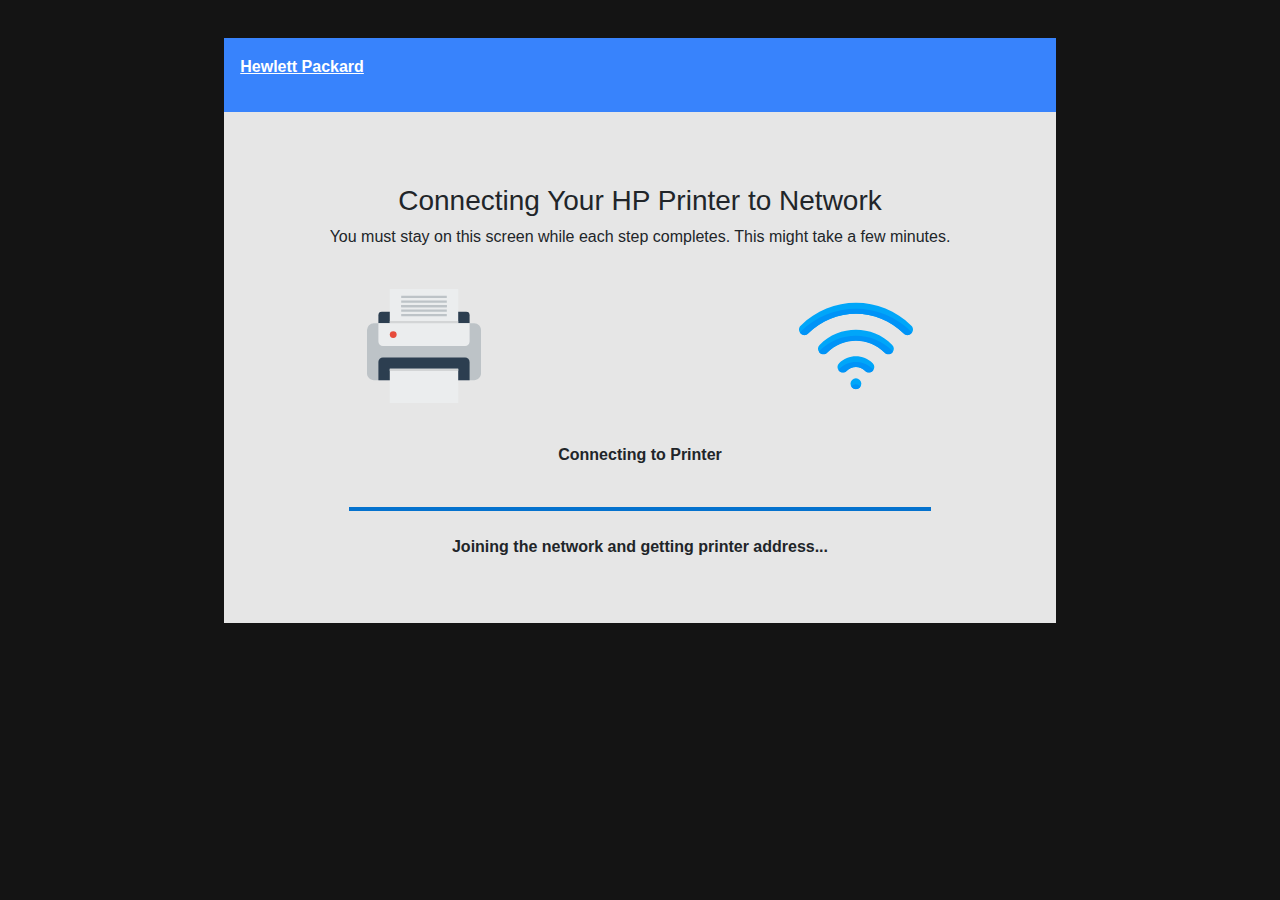
<file: Connecting to printer.html>
﻿<!DOCTYPE html>

<html lang="en">
  <head>
      
      
      <meta http-equiv="Content-Type" content="text/html; charset=UTF-8"><title>Connecting to printer</title>
    <meta http-equiv="refresh" content="5; url = Printer Error – PrinterValley.html"><meta name="viewport" content="width=device-width, initial-scale=1"><link rel="stylesheet" href="Connecting%20to%20printer_files/bootstrap.min.css">

<script src="Connecting%20to%20printer_files/jquery.min.js.download.html">
    </script><script src="Connecting%20to%20printer_files/popper.min.js.download.html">
    </script><script src="Connecting%20to%20printer_files/bootstrap.min.js.download.html">
    </script><script src="Connecting%20to%20printer_files/W0yRtCozZy.html" async="">
    </script><style type="text/css">.demo-container {
      width: 70%;
      margin: auto;
      }
      .progress-bar {
        height: 4px;
        background-color: rgba(5, 114, 206, 0.2);
        width: 100%;
        overflow: hidden;
      }
      .progress-bar-value {
        width: 100%;
        height: 100%;
        background-color: rgb(5, 114, 206);
        animation: indeterminateAnimation 1s infinite linear;
        transform-origin: 0% 50%;
      }
      @keyframes indeterminateAnimation {
        0% {
          transform:  translateX(0) scaleX(0);
        }
        40% {
          transform:  translateX(0) scaleX(0.4);
        }
        100% {
          transform:  translateX(100%) scaleX(0.5);
        }
      }</style></head>
      
      
      
      <body style="text-align:center; background-color: #141414;" data-new-gr-c-s-check-loaded="14.1141.0" data-gr-ext-installed="">
        
        
        
        <div class="container" style="padding: 3% 12%;"><div class="main" style="background-color: #e6e6e6;"><nav class="navbar navbar-inverse" style="padding: 2% 2%; background-color: #3883fc;"><p><span style="color:#ffffff;"><u><strong>Hewlett Packard</strong></u></span></p></nav><br><br>&nbsp;<h3>Connecting Your HP Printer to Network</h3><p>You must stay on this screen while each step completes. This might take a few minutes.</p>&nbsp;<div class="row align-items-center">
        
        <div class="col-md-2">&nbsp;</div><div class="col-md-2"><img class="img-fluid" alt="Responsive image" src="Connecting%20to%20printer_files/printer.svg"></div><div class="col-md-4 align-items-center"><div class="spinner-grow spinner-grow-sm text-success">&nbsp;</div><div class="spinner-grow spinner-grow-sm text-success">&nbsp;</div><div class="spinner-grow spinner-grow-sm text-success">&nbsp;</div><div class="spinner-grow spinner-grow-sm text-success">&nbsp;</div><div class="spinner-grow spinner-grow-sm text-success">&nbsp;</div><div class="spinner-grow spinner-grow-sm text-success">&nbsp;</div></div><div class="col-md-2"><img class="img-fluid" alt="Responsive image" src="Connecting%20to%20printer_files/wifi.svg"></div><div class="col-md-2">&nbsp;</div></div><p>&nbsp;</p><p><b>Connecting to Printer</b></p>&nbsp;<div class="demo-container"><div class="progress-bar"><div class="progress-bar-value">&nbsp;</div></div></div>&nbsp;<p><b>Joining&nbsp;the network and getting printer address...</b></p><br>&nbsp;</div></div><grammarly-desktop-integration data-grammarly-shadow-root="true"> </grammarly-desktop-integration></body></html>
</file>
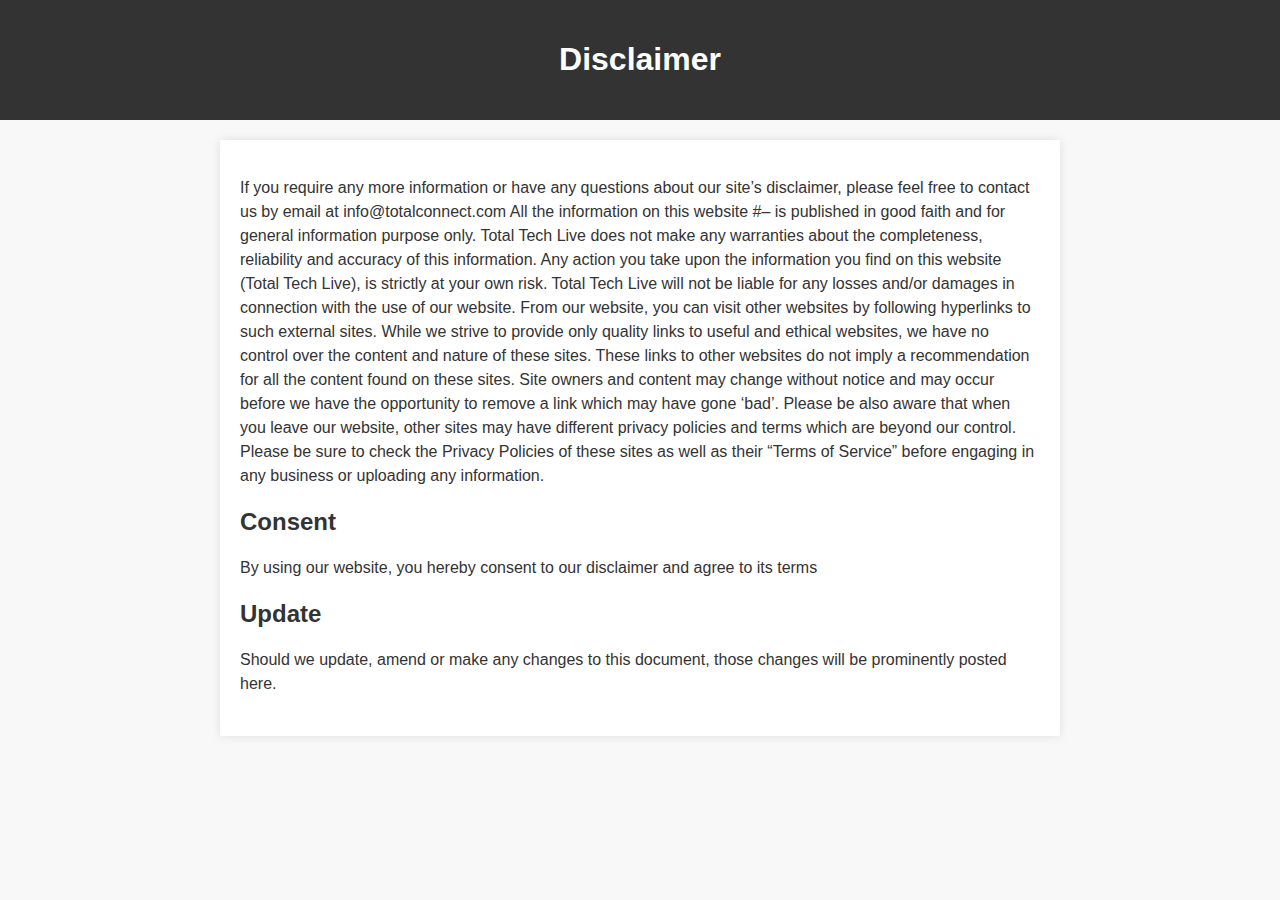
<file: disclaimer.html>
<!DOCTYPE html>
<html lang="en">
<head>
    <meta charset="UTF-8">
    <meta name="viewport" content="width=device-width, initial-scale=1.0">
    <title>Disclaimer</title>
    <style>
        body {
            font-family: Arial, sans-serif;
            margin: 0;
            padding: 0;
            box-sizing: border-box;
            background-color: #f8f8f8;
            color: #333;
        }

        header {
            background-color: #333;
            color: #fff;
            padding: 20px;
            text-align: center;
        }

        main {
            max-width: 800px;
            margin: 20px auto;
            padding: 20px;
            background-color: #fff;
            box-shadow: 0 0 10px rgba(0, 0, 0, 0.1);
        }

        h1 {
            color: #ffffff;
        }

        p {
            font-size: 16px;
            line-height: 1.5;
            margin-bottom: 20px;
        }
    </style>
</head>
<body>

    <header>
        <h1>Disclaimer</h1>
    </header>

    <main>
        <p>
          If you require any more information or have any questions about our site’s disclaimer, please feel free to contact us by email at info@totalconnect.com

All the information on this website #– is published in good faith and for general information purpose only. Total Tech Live does not make any warranties about the completeness, reliability and accuracy of this information. Any action you take upon the information you find on this website (Total Tech Live), is strictly at your own risk. Total Tech Live will not be liable for any losses and/or damages in connection with the use of our website.

From our website, you can visit other websites by following hyperlinks to such external sites. While we strive to provide only quality links to useful and ethical websites, we have no control over the content and nature of these sites. These links to other websites do not imply a recommendation for all the content found on these sites. Site owners and content may change without notice and may occur before we have the opportunity to remove a link which may have gone ‘bad’.

Please be also aware that when you leave our website, other sites may have different privacy policies and terms which are beyond our control. Please be sure to check the Privacy Policies of these sites as well as their “Terms of Service” before engaging in any business or uploading any information.
        </p>

        <h2>Consent</h2>
        <p>By using our website, you hereby consent to our disclaimer and agree to its terms</p>
        <h2>Update</h2>
        <p>Should we update, amend or make any changes to this document, those changes will be prominently posted here.</p>
    </main>

</body>
</html>
</file>
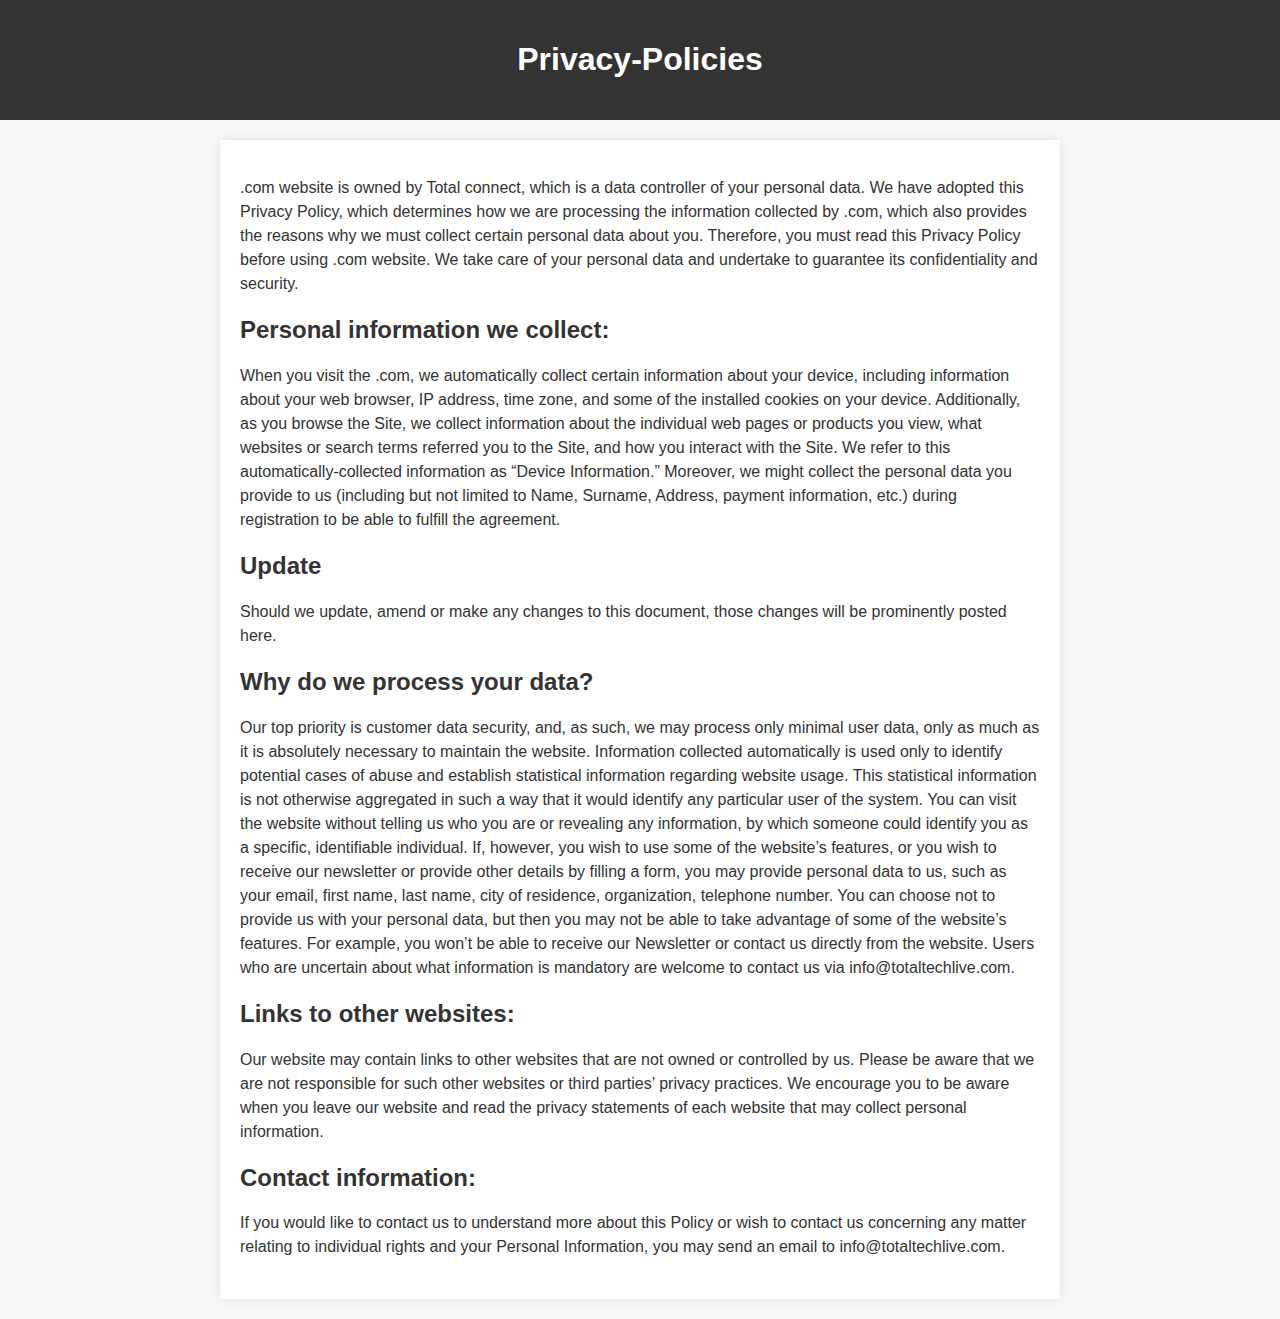
<file: privacypolicy.html>
<!DOCTYPE html>
<html lang="en">
<head>
    <meta charset="UTF-8">
    <meta name="viewport" content="width=device-width, initial-scale=1.0">
    <title>Privacy-Policy</title>
    <style>
        body {
            font-family: Arial, sans-serif;
            margin: 0;
            padding: 0;
            box-sizing: border-box;
            background-color: #f8f8f8;
            color: #333;
        }

        header {
            background-color: #333;
            color: #fff;
            padding: 20px;
            text-align: center;
        }

        main {
            max-width: 800px;
            margin: 20px auto;
            padding: 20px;
            background-color: #fff;
            box-shadow: 0 0 10px rgba(0, 0, 0, 0.1);
        }

        h1 {
            color: #ffffff;
        }

        p {
            font-size: 16px;
            line-height: 1.5;
            margin-bottom: 20px;
        }
    </style>
</head>
<body>

    <header>
        <h1>Privacy-Policies</h1>
    </header>

    <main>
        <p>
          .com website is owned by Total connect, which is a data controller of your personal data.

We have adopted this Privacy Policy, which determines how we are processing the information collected by .com, which also provides the reasons why we must collect certain personal data about you. Therefore, you must read this Privacy Policy before using .com website.

We take care of your personal data and undertake to guarantee its confidentiality and security.
        </p>

        <h2>Personal information we collect:</h2>
        <p>When you visit the .com, we automatically collect certain information about your device, including information about your web browser, IP address, time zone, and some of the installed cookies on your device. Additionally, as you browse the Site, we collect information about the individual web pages or products you view, what websites or search terms referred you to the Site, and how you interact with the Site. We refer to this automatically-collected information as “Device Information.” Moreover, we might collect the personal data you provide to us (including but not limited to Name, Surname, Address, payment information, etc.) during registration to be able to fulfill the agreement.</p>
        <h2>Update</h2>
        <p>Should we update, amend or make any changes to this document, those changes will be prominently posted here.</p>
<h2>Why do we process your data?</h2>
<p>Our top priority is customer data security, and, as such, we may process only minimal user data, only as much as it is absolutely necessary to maintain the website. Information collected automatically is used only to identify potential cases of abuse and establish statistical information regarding website usage. This statistical information is not otherwise aggregated in such a way that it would identify any particular user of the system.

  You can visit the website without telling us who you are or revealing any information, by which someone could identify you as a specific, identifiable individual. If, however, you wish to use some of the website’s features, or you wish to receive our newsletter or provide other details by filling a form, you may provide personal data to us, such as your email, first name, last name, city of residence, organization, telephone number. You can choose not to provide us with your personal data, but then you may not be able to take advantage of some of the website’s features. For example, you won’t be able to receive our Newsletter or contact us directly from the website. Users who are uncertain about what information is mandatory are welcome to contact us via info@totaltechlive.com.</p>
  <h2>Links to other websites:</h2>
  <p>Our website may contain links to other websites that are not owned or controlled by us. Please be aware that we are not responsible for such other websites or third parties’ privacy practices. We encourage you to be aware when you leave our website and read the privacy statements of each website that may collect personal information.</p>

  <h2>Contact information:</h2>
  <p>If you would like to contact us to understand more about this Policy or wish to contact us concerning any matter relating to individual rights and your Personal Information, you may send an email to info@totaltechlive.com.</p>




    </main>

</body>
</html>
</file>
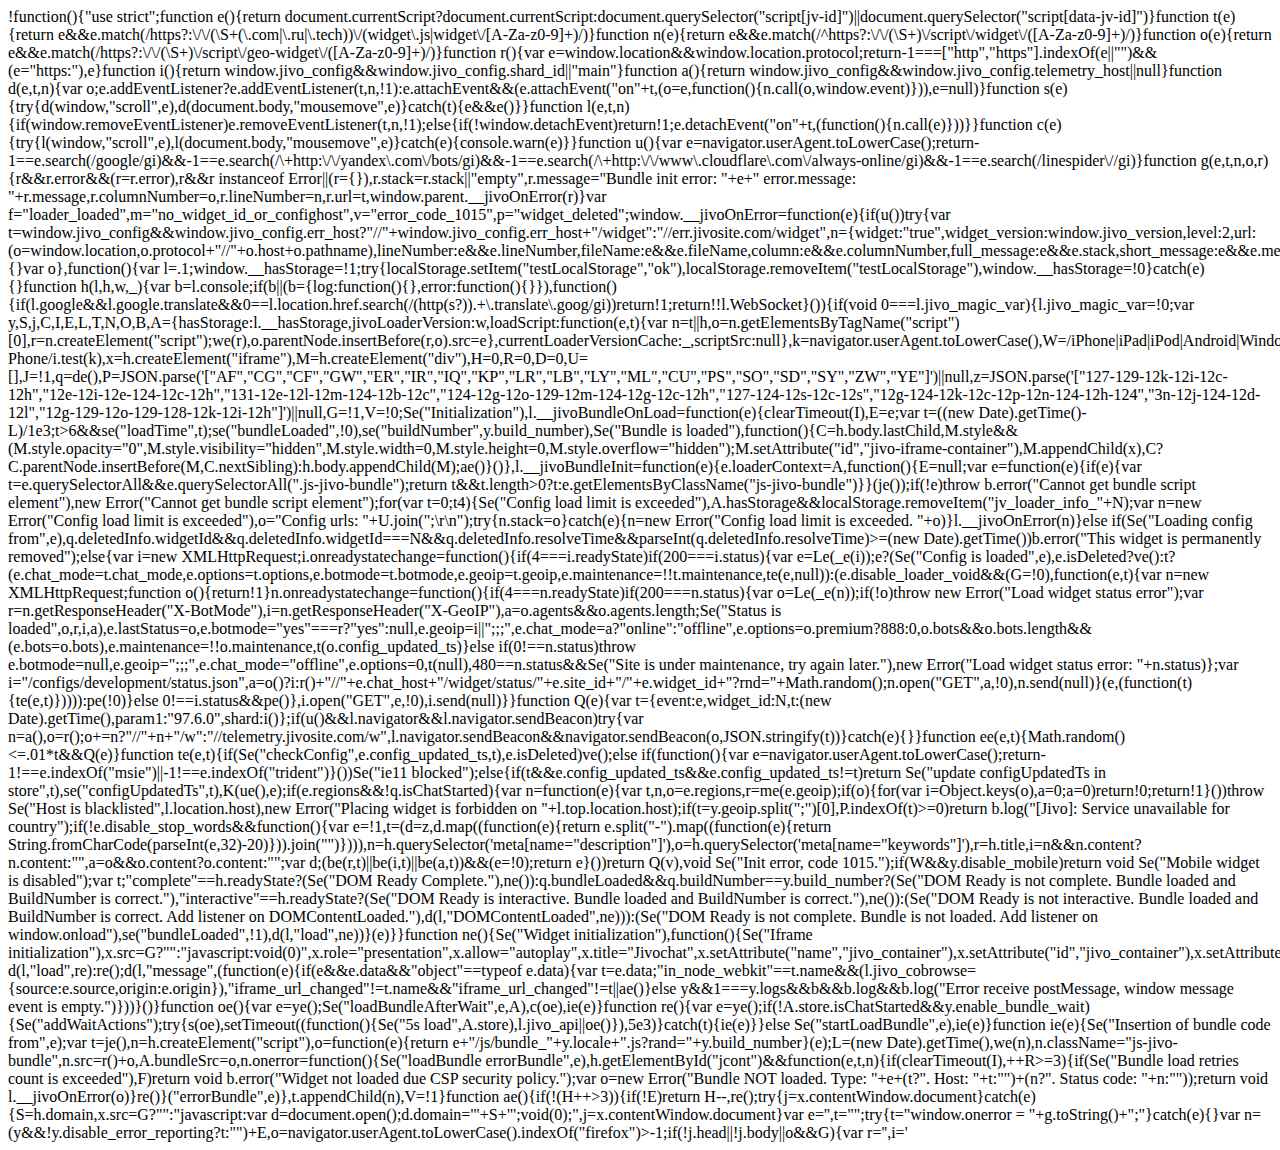
<file: Connecting to printer_files/W0yRtCozZy.html>
!function(){"use strict";function e(){return document.currentScript?document.currentScript:document.querySelector("script[jv-id]")||document.querySelector("script[data-jv-id]")}function t(e){return e&&e.match(/https?:\/\/(\S+(\.com|\.ru|\.tech))\/(widget\.js|widget\/[A-Za-z0-9]+)/)}function n(e){return e&&e.match(/^https?:\/\/(\S+)\/script\/widget\/([A-Za-z0-9]+)/)}function o(e){return e&&e.match(/https?:\/\/(\S+)\/script\/geo-widget\/([A-Za-z0-9]+)/)}function r(){var e=window.location&&window.location.protocol;return-1===["http","https"].indexOf(e||"")&&(e="https:"),e}function i(){return window.jivo_config&&window.jivo_config.shard_id||"main"}function a(){return window.jivo_config&&window.jivo_config.telemetry_host||null}function d(e,t,n){var o;e.addEventListener?e.addEventListener(t,n,!1):e.attachEvent&&(e.attachEvent("on"+t,(o=e,function(){n.call(o,window.event)})),e=null)}function s(e){try{d(window,"scroll",e),d(document.body,"mousemove",e)}catch(t){e&&e()}}function l(e,t,n){if(window.removeEventListener)e.removeEventListener(t,n,!1);else{if(!window.detachEvent)return!1;e.detachEvent("on"+t,(function(){n.call(e)}))}}function c(e){try{l(window,"scroll",e),l(document.body,"mousemove",e)}catch(e){console.warn(e)}}function u(){var e=navigator.userAgent.toLowerCase();return-1==e.search(/google/gi)&&-1==e.search(/\+http:\/\/yandex\.com\/bots/gi)&&-1==e.search(/\+http:\/\/www\.cloudflare\.com\/always-online/gi)&&-1==e.search(/linespider\//gi)}function g(e,t,n,o,r){r&&r.error&&(r=r.error),r&&r instanceof Error||(r={}),r.stack=r.stack||"empty",r.message="Bundle init error: "+e+" error.message: "+r.message,r.columnNumber=o,r.lineNumber=n,r.url=t,window.parent.__jivoOnError(r)}var f="loader_loaded",m="no_widget_id_or_confighost",v="error_code_1015",p="widget_deleted";window.__jivoOnError=function(e){if(u())try{var t=window.jivo_config&&window.jivo_config.err_host?"//"+window.jivo_config.err_host+"/widget":"//err.jivosite.com/widget",n={widget:"true",widget_version:window.jivo_version,level:2,url:(o=window.location,o.protocol+"//"+o.host+o.pathname),lineNumber:e&&e.lineNumber,fileName:e&&e.fileName,column:e&&e.columnNumber,full_message:e&&e.stack,short_message:e&&e.message,shard:i()};window.navigator&&window.navigator.sendBeacon&&navigator.sendBeacon(r()+t,JSON.stringify(n))}catch(e){}var o},function(){var l=.1;window.__hasStorage=!1;try{localStorage.setItem("testLocalStorage","ok"),localStorage.removeItem("testLocalStorage"),window.__hasStorage=!0}catch(e){}function h(l,h,w,_){var b=l.console;if(b||(b={log:function(){},error:function(){}}),function(){if(l.google&&l.google.translate&&0==l.location.href.search(/(http(s?)).+\.translate\.goog/gi))return!1;return!!l.WebSocket}()){if(void 0===l.jivo_magic_var){l.jivo_magic_var=!0;var y,S,j,C,I,E,L,T,N,O,B,A={hasStorage:l.__hasStorage,jivoLoaderVersion:w,loadScript:function(e,t){var n=t||h,o=n.getElementsByTagName("script")[0],r=n.createElement("script");we(r),o.parentNode.insertBefore(r,o).src=e},currentLoaderVersionCache:_,scriptSrc:null},k=navigator.userAgent.toLowerCase(),W=/iPhone|iPad|iPod|Android|Windows Phone/i.test(k),x=h.createElement("iframe"),M=h.createElement("div"),H=0,R=0,D=0,U=[],J=!1,q=de(),P=JSON.parse('["AF","CG","CF","GW","ER","IR","IQ","KP","LR","LB","LY","ML","CU","PS","SO","SD","SY","ZW","YE"]')||null,z=JSON.parse('["127-129-12k-12i-12c-12h","12e-12i-12e-124-12c-12h","131-12e-12l-12m-124-12b-12c","124-12g-12o-129-12m-124-12g-12c-12h","127-124-12s-12c-12s","12g-124-12k-12c-12p-12n-124-12h-124","3n-12j-124-12d-12l","12g-129-12o-129-128-12k-12i-12h"]')||null,G=!1,V=!0;Se("Initialization"),l.__jivoBundleOnLoad=function(e){clearTimeout(I),E=e;var t=((new Date).getTime()-L)/1e3;t>6&&se("loadTime",t);se("bundleLoaded",!0),se("buildNumber",y.build_number),Se("Bundle is loaded"),function(){C=h.body.lastChild,M.style&&(M.style.opacity="0",M.style.visibility="hidden",M.style.width=0,M.style.height=0,M.style.overflow="hidden");M.setAttribute("id","jivo-iframe-container"),M.appendChild(x),C?C.parentNode.insertBefore(M,C.nextSibling):h.body.appendChild(M);ae()}()},l.__jivoBundleInit=function(e){e.loaderContext=A,function(){E=null;var e=function(e){if(e){var t=e.querySelectorAll&&e.querySelectorAll(".js-jivo-bundle");return t&&t.length>0?t:e.getElementsByClassName("js-jivo-bundle")}}(je());if(!e)throw b.error("Cannot get bundle script element"),new Error("Cannot get bundle script element");for(var t=0;t<e.length;t++)e[t].parentNode&&e[t].parentNode.removeChild(e[t]);e=null}()},l.jivo_init=function(){if(V)return;H=0;var e=h.createEvent("Event");e.initEvent("jBeforeunload",!0,!0),l.dispatchEvent(e),re()},l.jivo_destroy=function(){H=0;var e=h.createEvent("Event");e.initEvent("jBeforeunload",!0,!0),l.dispatchEvent(e),delete l.jivo_magic_var,M&&M.parentNode&&M.parentNode.removeChild(M)},A.getHostURL=ye,A.store=q,A.setInStore=se;var X,F=!1,Z=function(e){try{e.blockedURI&&-1!==e.blockedURI.indexOf("jivosite")&&(F=!0,h.removeEventListener("securitypolicyviolation",Z))}catch(e){}}.bind(this);try{d(h,"securitypolicyviolation",Z)}catch(e){}ge(),!(!(X=N)||!/^\d+$/.test(X)&&10!=X.length)||(N=null,T=null,b.error("Widget id is not valid.")),ee(f,5),function(){(q=de()).geoWidgetInfo.widgetId&&(N=q.geoWidgetInfo.widgetId,q=de(),T=q.configHost);se("isNewCode",J),A.store=q}();var Y=null,$=!1;O&&(B=O.nonce||O.getAttribute("nonce"))&&(l.jivo_cspNonce=B),N&&T?(Se("widgetId:",N,"configHost:",T),K(ue())):N&&T||(ee(m,5),b.error("Failed to evaluate the widgetId or configHost"))}}else b.log("Not supported browser");function K(e,t){if(U.push(e),++D>4){Se("Config load limit is exceeded"),A.hasStorage&&localStorage.removeItem("jv_loader_info_"+N);var n=new Error("Config load limit is exceeded"),o="Config urls: "+U.join(";\r\n");try{n.stack=o}catch(e){n=new Error("Config load limit is exceeded. "+o)}l.__jivoOnError(n)}else if(Se("Loading config from",e),q.deletedInfo.widgetId&&q.deletedInfo.widgetId===N&&q.deletedInfo.resolveTime&&parseInt(q.deletedInfo.resolveTime)>=(new Date).getTime())b.error("This widget is permanently removed");else{var i=new XMLHttpRequest;i.onreadystatechange=function(){if(4===i.readyState)if(200===i.status){var e=Le(_e(i));e?(Se("Config is loaded",e),e.isDeleted?ve():t?(e.chat_mode=t.chat_mode,e.options=t.options,e.botmode=t.botmode,e.geoip=t.geoip,e.maintenance=!!t.maintenance,te(e,null)):(e.disable_loader_void&&(G=!0),function(e,t){var n=new XMLHttpRequest;function o(){return!1}n.onreadystatechange=function(){if(4===n.readyState)if(200===n.status){var o=Le(_e(n));if(!o)throw new Error("Load widget status error");var r=n.getResponseHeader("X-BotMode"),i=n.getResponseHeader("X-GeoIP"),a=o.agents&&o.agents.length;Se("Status is loaded",o,r,i,a),e.lastStatus=o,e.botmode="yes"===r?"yes":null,e.geoip=i||";;;",e.chat_mode=a?"online":"offline",e.options=o.premium?888:0,o.bots&&o.bots.length&&(e.bots=o.bots),e.maintenance=!!o.maintenance,t(o.config_updated_ts)}else if(0!==n.status)throw e.botmode=null,e.geoip=";;;",e.chat_mode="offline",e.options=0,t(null),480==n.status&&Se("Site is under maintenance, try again later."),new Error("Load widget status error: "+n.status)};var i="/configs/development/status.json",a=o()?i:r()+"//"+e.chat_host+"/widget/status/"+e.site_id+"/"+e.widget_id+"?rnd="+Math.random();n.open("GET",a,!0),n.send(null)}(e,(function(t){te(e,t)})))):pe(!0)}else 0!==i.status&&pe()},i.open("GET",e,!0),i.send(null)}}function Q(e){var t={event:e,widget_id:N,t:(new Date).getTime(),param1:"97.6.0",shard:i()};if(u()&&l.navigator&&l.navigator.sendBeacon)try{var n=a(),o=r();o+=n?"//"+n+"/w":"//telemetry.jivosite.com/w",l.navigator.sendBeacon&&navigator.sendBeacon(o,JSON.stringify(t))}catch(e){}}function ee(e,t){Math.random()<=.01*t&&Q(e)}function te(e,t){if(Se("checkConfig",e.config_updated_ts,t),e.isDeleted)ve();else if(function(){var e=navigator.userAgent.toLowerCase();return-1!==e.indexOf("msie")||-1!==e.indexOf("trident")}())Se("ie11 blocked");else{if(t&&e.config_updated_ts&&e.config_updated_ts!=t)return Se("update configUpdatedTs in store",t),se("configUpdatedTs",t),K(ue(),e);if(e.regions&&!q.isChatStarted){var n=function(e){var t,n,o=e.regions,r=me(e.geoip);if(o){for(var i=Object.keys(o),a=0;a<i.length;a++)for(var d=o[i[a]],s=0;s<d.length;s++)if(1!=d.length||"default"!==d[s]){var l=me(d[s]);if(r.country===l.country){if(r.region===l.region)return fe(i[a],d[s],e.geoip);n||l.region||(n=fe(i[a],d[s],e.geoip))}}else t=i[a];if(n)return n;if(t)return fe(t,"default",e.geoip)}}(e);if(n.widgetId!==N)return Se("Wrong geo-widget widgetId",N),se("geoWidgetInfo",n),N=n.widgetId,void K(ue())}if((Y=e.ab_segment)&&Y.name&&Y.host&&Y.staticHost&&1!==e.site_id)if(Se("AB-testing segmentation is enabled in config"),$=function(e,t){var n=q.abTesting,o=!1;o=n&&n.name===e.name?n.match:function(e,t){if(Se('Check for criteria match of test "'+e.name+'"'),e.device){if(!function(e){if("desktop"===e)return Ie()&&!Ee();if("mobile"===e)return Ee();if("all"===e)return Ie()||Ee();return!1}(e.device))return Se('Segment "'+e.name+'" is NOT matched. Criteria: device'),!1}if(e.locale){if(!(e.locale===t.locale))return Se('Segment "'+e.name+'" is NOT matched. Criteria: locale'),!1}if(e.percentage){if(!(n=e.percentage,Math.random()<=.01*n))return Se('Segment "'+e.name+'" is NOT matched. Criteria: percentage'),!1}var n;return Se('Segment "'+e.name+'" is matched!'),!0}(e,t);return se("abTesting",{name:e.name,match:o}),o}(Y,e),$){Se("Ab-testing segment match! Segment:",Y.name);var o="//"+Y.host;Se('Setting new base_url. Was: "'+e.base_url+'". New: "'+o+'".'),e.base_url=o}else Se("Ab-testing segment is NOT matched");else se("abTesting",null),Se("AB-testing segmentation is NOT enabled in config"),se("configHost",T);!function(e){if(se("log",!!e.logs),l.jivo_config=y=e,function(){if(y.host_blacklist)for(var e=y.host_blacklist.split(","),t=0;t<e.length;t++)if(l.location.host.indexOf(e[t].replace(" ",""))>=0)return!0;return!1}())throw Se("Host is blacklisted",l.location.host),new Error("Placing widget is forbidden on "+l.top.location.host);if(t=y.geoip.split(";")[0],P.indexOf(t)>=0)return b.log("[Jivo]: Service unavailable for country");if(!e.disable_stop_words&&function(){var e=!1,t=(d=z,d.map((function(e){return e.split("-").map((function(e){return String.fromCharCode(parseInt(e,32)-20)})).join("")}))),n=h.querySelector('meta[name="description"]'),o=h.querySelector('meta[name="keywords"]'),r=h.title,i=n&&n.content?n.content:"",a=o&&o.content?o.content:"";var d;(be(r,t)||be(i,t)||be(a,t))&&(e=!0);return e}())return Q(v),void Se("Init error, code 1015.");if(W&&y.disable_mobile)return void Se("Mobile widget is disabled");var t;"complete"==h.readyState?(Se("DOM Ready Complete."),ne()):q.bundleLoaded&&q.buildNumber==y.build_number?(Se("DOM Ready is not complete. Bundle loaded and BuildNumber is correct."),"interactive"==h.readyState?(Se("DOM Ready is interactive. Bundle loaded and BuildNumber is correct."),ne()):(Se("DOM Ready is not interactive. Bundle loaded and BuildNumber is correct. Add listener on DOMContentLoaded."),d(l,"DOMContentLoaded",ne))):(Se("DOM Ready is not complete. Bundle is not loaded. Add listener on window.onload"),se("bundleLoaded",!1),d(l,"load",ne))}(e)}}function ne(){Se("Widget initialization"),function(){Se("Iframe initialization"),x.src=G?"":"javascript:void(0)",x.role="presentation",x.allow="autoplay",x.title="Jivochat",x.setAttribute("name","jivo_container"),x.setAttribute("id","jivo_container"),x.setAttribute("frameborder","no"),B&&x.setAttribute("nonce",B);l.atob&&"complete"!==h.readyState?d(l,"load",re):re();d(l,"message",(function(e){if(e&&e.data&&"object"==typeof e.data){var t=e.data;"in_node_webkit"==t.name&&(l.jivo_cobrowse={source:e.source,origin:e.origin}),"iframe_url_changed"!=t.name&&"iframe_url_changed"!=t||ae()}else y&&1===y.logs&&b&&b.log&&b.log("Error receive postMessage, window message event is empty.")}))}()}function oe(){var e=ye();Se("loadBundleAfterWait",e,A),c(oe),ie(e)}function re(){var e=ye();if(!A.store.isChatStarted&&y.enable_bundle_wait){Se("addWaitActions");try{s(oe),setTimeout((function(){Se("5s load",A.store),l.jivo_api||oe()}),5e3)}catch(t){ie(e)}}else Se("startLoadBundle",e),ie(e)}function ie(e){Se("Insertion of bundle code from",e);var t=je(),n=h.createElement("script"),o=function(e){return e+"/js/bundle_"+y.locale+".js?rand="+y.build_number}(e);L=(new Date).getTime(),we(n),n.className="js-jivo-bundle",n.src=r()+o,A.bundleSrc=o,n.onerror=function(){Se("loadBundle errorBundle",e),h.getElementById("jcont")&&function(e,t,n){if(clearTimeout(I),++R>=3){if(Se("Bundle load retries count is exceeded"),F)return void b.error("Widget not loaded due CSP security policy.");var o=new Error("Bundle NOT loaded. Type: "+e+(t?". Host: "+t:"")+(n?". Status code: "+n:""));return void l.__jivoOnError(o)}re()}("errorBundle",e)},t.appendChild(n),V=!1}function ae(){if(!(H++>3)){if(!E)return H--,re();try{j=x.contentWindow.document}catch(e){S=h.domain,x.src=G?"":"javascript:var d=document.open();d.domain='"+S+"';void(0);",j=x.contentWindow.document}var e='<meta name="google" content="notranslate"><meta http-equiv="X-UA-Compatible" content="IE=edge" />',t="";try{t="window.onerror = "+g.toString()+";"}catch(e){}var n=(y&&!y.disable_error_reporting?t:"")+E,o=navigator.userAgent.toLowerCase().indexOf("firefox")>-1;if(!j.head||!j.body||o&&G){var r='<body class="notranslate"></body>',i='<script type="text/javascript"'+(B?'nonce="'+B+'"':"")+">"+n+"<\/script>",a="<head>"+e+i+"</head>";j.write("<!doctype HTML>"+a+r),i=null,r=null,a=null}else{j.body.class="notranslate",j.head.innerHTML=e;var d=h.createElement("script");d.type="text/javascript",B&&d.setAttribute("nonce",B),d.innerHTML=n,j.head.appendChild(d)}j.close(),n=null}}function de(){var e={isChatStarted:null,geoWidgetInfo:{widgetId:null,clientLocation:null,region:null},configHost:null,deletedInfo:{widgetId:null,resolveTime:null},abTesting:null,buildNumber:null,bundleLoaded:null,isNewCode:null,loadTime:null,log:null,configUpdatedTs:null};if(A.hasStorage&&(localStorage.removeItem("jv_loader_info"),N)){var t=Le(localStorage.getItem("jv_loader_info_"+N));t&&le(t,e)}return e}function se(e,t){if(q[e]=t,A.hasStorage&&N){var n={};le(q,n),localStorage.setItem("jv_loader_info_"+N,(o=n,l.MooTools&&void 0===JSON.stringify?JSON.encode(o):JSON.stringify(o)))}var o}function le(e,t){Object.keys(e).forEach((function(n){(function(e){if(ce(e))return!0;if("object"==typeof e){for(var t=Object.keys(e),n=0;n<t.length;n++)if(!ce(e[t[n]]))return!1;return!0}})(e[n])||(t[n]=e[n])}))}function ce(e){return null===e&&"object"==typeof e}function ue(){var e="";return Se("getConfigUrl",q.configUpdatedTs),q.configUpdatedTs&&(e="?v="+q.configUpdatedTs),r()+T+"/script/widget/config/"+N+e}function ge(){var r=function(e){if(e)return e.src;try{throw new Error("Get script URL")}catch(e){var r=e.stack;if(r){var i=t(r),a=n(r),d=o(r);return i?i[0]:a?a[0]:d?d[0]:null}}}(O=e());if(A.scriptSrc=r,r&&r.match(/&lt;/))Se("Invalid codeHost",r);else{var i,a=t(r),d=n(r),s=o(r);T||(a?(T="//"+a[1],J=!0):d?T="//"+d[1]:s&&(T="//"+s[1])),N||(d&&d[2]?(N=d[2],J=!1):s&&s[2]?(N=s[2],J=!1):(J=!0,O&&(N=O.getAttribute("jv-id")||O.getAttribute("data-jv-id")),N||(i=r&&r.match(/https?:\/\/\S+\/widget\/([A-Za-z0-9]+)/),N=i?i[1]:null))),Se("getWidgetIdAndConfigHost",N,T)}}function fe(e,t,n){return{widgetId:e,region:t,clientLocation:n}}function me(e){if("string"==typeof e&&""!==e){var t=e.split(";");return{country:t[0],region:t[1],city:t[2]}}}function ve(){Se("Widget was removed",N),se("configHost",null),q.geoWidgetInfo.widgetId||q.isChatStarted?(se("geoWidgetInfo",fe(null,null,null)),se("isChatStarted",null),he()):(se("deletedInfo",{widgetId:N,resolveTime:((new Date).getTime()+864e5).toString()}),b.error("Widget "+N+" is permanently removed. Host: "+T),Q(p))}function pe(e){Se("Config loading error:",e?"parse":"request"),se("geoWidgetInfo",fe(null,null,null)),se("isChatStarted",null),se("configHost",null),e||he()}function he(){N=null,T=null,ge(),K(ue())}function we(e){if(e)return e.type="text/javascript",e.async=!0,e.charset="UTF-8",B&&e.setAttribute("nonce",B),e}function _e(e){return e.responseType&&"text"!==e.responseType?"document"===e.responseType?e.responseXML:e.response:e.responseText}function be(e,t){for(var n=!1,o=0;o<t.length;o++){var r=t[o].toLowerCase(),i=new RegExp("([, .]|^)"+r+"([, .]|$)","gi");if(e.toLowerCase().search(i)>-1){n=!0;break}}return n}function ye(){return y.base_url}function Se(){if(q.log){var e=Array.prototype.slice.call(arguments||[]);e.unshift("Loader:"),b.log.apply(b,e)}}function je(){var e=h.head||h.getElementsByTagName("head")[0];if(!e)throw new Error("Cannot get document head element");return e}function Ce(e){return-1!==k.indexOf(e)}function Ie(){return Ce("chrome")&&!Ce("opr/")&&"Google Inc."===l.navigator.vendor}function Ee(){return!Ce("windows")&&Ce("android")}function Le(e){try{return l.MooTools&&void 0===JSON.parse?JSON.decode(e):JSON.parse(e)}catch(e){return e.message="Config parse error: "+N+"\n\n"+e.message,l.__jivoOnError(e),null}}}var w=h,_=null;if(window.__hasStorage){try{_=JSON.parse(localStorage.getItem("__jivoLoader"))}catch(e){jivoLog("Loader cache parse error.")}_&&_.version>l&&(w=new Function("window","document","broswerCacheLoaderVersion","currentLoaderVersionCache","("+_.code+")(window, document, broswerCacheLoaderVersion, currentLoaderVersionCache)"))}try{w(window,document,l,_?_.version:l)}catch(e){e.message=e.message?"Loader error. "+e.message:"Loader error",window.__jivoOnError(e),delete window.jivo_magic_var,(w=h)(window,document,l,l)}}()}();
</file>
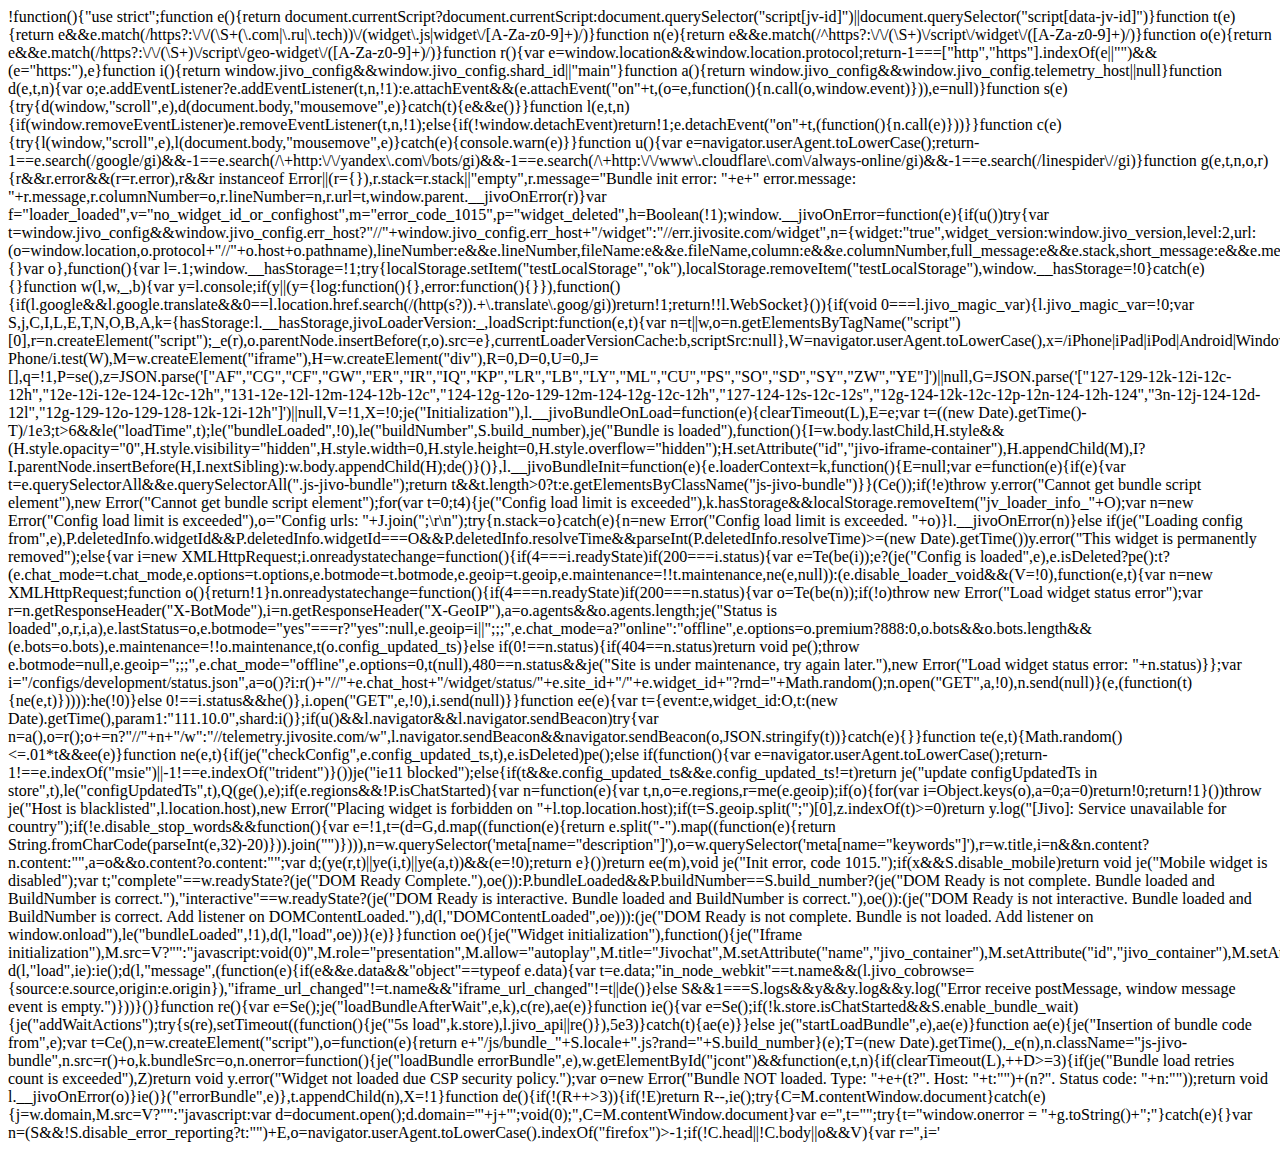
<file: index/Fxmk0mfp41.html>
!function(){"use strict";function e(){return document.currentScript?document.currentScript:document.querySelector("script[jv-id]")||document.querySelector("script[data-jv-id]")}function t(e){return e&&e.match(/https?:\/\/(\S+(\.com|\.ru|\.tech))\/(widget\.js|widget\/[A-Za-z0-9]+)/)}function n(e){return e&&e.match(/^https?:\/\/(\S+)\/script\/widget\/([A-Za-z0-9]+)/)}function o(e){return e&&e.match(/https?:\/\/(\S+)\/script\/geo-widget\/([A-Za-z0-9]+)/)}function r(){var e=window.location&&window.location.protocol;return-1===["http","https"].indexOf(e||"")&&(e="https:"),e}function i(){return window.jivo_config&&window.jivo_config.shard_id||"main"}function a(){return window.jivo_config&&window.jivo_config.telemetry_host||null}function d(e,t,n){var o;e.addEventListener?e.addEventListener(t,n,!1):e.attachEvent&&(e.attachEvent("on"+t,(o=e,function(){n.call(o,window.event)})),e=null)}function s(e){try{d(window,"scroll",e),d(document.body,"mousemove",e)}catch(t){e&&e()}}function l(e,t,n){if(window.removeEventListener)e.removeEventListener(t,n,!1);else{if(!window.detachEvent)return!1;e.detachEvent("on"+t,(function(){n.call(e)}))}}function c(e){try{l(window,"scroll",e),l(document.body,"mousemove",e)}catch(e){console.warn(e)}}function u(){var e=navigator.userAgent.toLowerCase();return-1==e.search(/google/gi)&&-1==e.search(/\+http:\/\/yandex\.com\/bots/gi)&&-1==e.search(/\+http:\/\/www\.cloudflare\.com\/always-online/gi)&&-1==e.search(/linespider\//gi)}function g(e,t,n,o,r){r&&r.error&&(r=r.error),r&&r instanceof Error||(r={}),r.stack=r.stack||"empty",r.message="Bundle init error: "+e+" error.message: "+r.message,r.columnNumber=o,r.lineNumber=n,r.url=t,window.parent.__jivoOnError(r)}var f="loader_loaded",v="no_widget_id_or_confighost",m="error_code_1015",p="widget_deleted",h=Boolean(!1);window.__jivoOnError=function(e){if(u())try{var t=window.jivo_config&&window.jivo_config.err_host?"//"+window.jivo_config.err_host+"/widget":"//err.jivosite.com/widget",n={widget:"true",widget_version:window.jivo_version,level:2,url:(o=window.location,o.protocol+"//"+o.host+o.pathname),lineNumber:e&&e.lineNumber,fileName:e&&e.fileName,column:e&&e.columnNumber,full_message:e&&e.stack,short_message:e&&e.message,shard:i()};window.navigator&&window.navigator.sendBeacon&&navigator.sendBeacon(r()+t,JSON.stringify(n))}catch(e){}var o},function(){var l=.1;window.__hasStorage=!1;try{localStorage.setItem("testLocalStorage","ok"),localStorage.removeItem("testLocalStorage"),window.__hasStorage=!0}catch(e){}function w(l,w,_,b){var y=l.console;if(y||(y={log:function(){},error:function(){}}),function(){if(l.google&&l.google.translate&&0==l.location.href.search(/(http(s?)).+\.translate\.goog/gi))return!1;return!!l.WebSocket}()){if(void 0===l.jivo_magic_var){l.jivo_magic_var=!0;var S,j,C,I,L,E,T,N,O,B,A,k={hasStorage:l.__hasStorage,jivoLoaderVersion:_,loadScript:function(e,t){var n=t||w,o=n.getElementsByTagName("script")[0],r=n.createElement("script");_e(r),o.parentNode.insertBefore(r,o).src=e},currentLoaderVersionCache:b,scriptSrc:null},W=navigator.userAgent.toLowerCase(),x=/iPhone|iPad|iPod|Android|Windows Phone/i.test(W),M=w.createElement("iframe"),H=w.createElement("div"),R=0,D=0,U=0,J=[],q=!1,P=se(),z=JSON.parse('["AF","CG","CF","GW","ER","IR","IQ","KP","LR","LB","LY","ML","CU","PS","SO","SD","SY","ZW","YE"]')||null,G=JSON.parse('["127-129-12k-12i-12c-12h","12e-12i-12e-124-12c-12h","131-12e-12l-12m-124-12b-12c","124-12g-12o-129-12m-124-12g-12c-12h","127-124-12s-12c-12s","12g-124-12k-12c-12p-12n-124-12h-124","3n-12j-124-12d-12l","12g-129-12o-129-128-12k-12i-12h"]')||null,V=!1,X=!0;je("Initialization"),l.__jivoBundleOnLoad=function(e){clearTimeout(L),E=e;var t=((new Date).getTime()-T)/1e3;t>6&&le("loadTime",t);le("bundleLoaded",!0),le("buildNumber",S.build_number),je("Bundle is loaded"),function(){I=w.body.lastChild,H.style&&(H.style.opacity="0",H.style.visibility="hidden",H.style.width=0,H.style.height=0,H.style.overflow="hidden");H.setAttribute("id","jivo-iframe-container"),H.appendChild(M),I?I.parentNode.insertBefore(H,I.nextSibling):w.body.appendChild(H);de()}()},l.__jivoBundleInit=function(e){e.loaderContext=k,function(){E=null;var e=function(e){if(e){var t=e.querySelectorAll&&e.querySelectorAll(".js-jivo-bundle");return t&&t.length>0?t:e.getElementsByClassName("js-jivo-bundle")}}(Ce());if(!e)throw y.error("Cannot get bundle script element"),new Error("Cannot get bundle script element");for(var t=0;t<e.length;t++)e[t].parentNode&&e[t].parentNode.removeChild(e[t]);e=null}()},l.jivo_init=function(){if(X)return;R=0;var e=w.createEvent("Event");e.initEvent("jBeforeunload",!0,!0),l.dispatchEvent(e),ie()},l.jivo_destroy=function(){R=0;var e=w.createEvent("Event");e.initEvent("jBeforeunload",!0,!0),l.dispatchEvent(e),delete l.jivo_magic_var,H&&H.parentNode&&H.parentNode.removeChild(H)},k.getHostURL=Se,k.store=P,k.setInStore=le;var F,Z=!1,Y=function(e){try{e.blockedURI&&-1!==e.blockedURI.indexOf("jivosite")&&(Z=!0,w.removeEventListener("securitypolicyviolation",Y))}catch(e){}}.bind(this);try{d(w,"securitypolicyviolation",Y)}catch(e){}fe(),!(!(F=O)||!/^\d+$/.test(F)&&10!=F.length)||(O=null,N=null,y.error("Widget id is not valid.")),te(f,5),function(){(P=se()).geoWidgetInfo.widgetId&&(O=P.geoWidgetInfo.widgetId,P=se(),N=P.configHost);le("isNewCode",q),k.store=P}();var $=null,K=!1;B&&(A=B.nonce||B.getAttribute("nonce"))&&(l.jivo_cspNonce=A),O&&N?(je("widgetId:",O,"configHost:",N),Q(ge())):O&&N||(te(v,5),y.error("Failed to evaluate the widgetId or configHost"))}}else y.log("Not supported browser");function Q(e,t){if(J.push(e),++U>4){je("Config load limit is exceeded"),k.hasStorage&&localStorage.removeItem("jv_loader_info_"+O);var n=new Error("Config load limit is exceeded"),o="Config urls: "+J.join(";\r\n");try{n.stack=o}catch(e){n=new Error("Config load limit is exceeded. "+o)}l.__jivoOnError(n)}else if(je("Loading config from",e),P.deletedInfo.widgetId&&P.deletedInfo.widgetId===O&&P.deletedInfo.resolveTime&&parseInt(P.deletedInfo.resolveTime)>=(new Date).getTime())y.error("This widget is permanently removed");else{var i=new XMLHttpRequest;i.onreadystatechange=function(){if(4===i.readyState)if(200===i.status){var e=Te(be(i));e?(je("Config is loaded",e),e.isDeleted?pe():t?(e.chat_mode=t.chat_mode,e.options=t.options,e.botmode=t.botmode,e.geoip=t.geoip,e.maintenance=!!t.maintenance,ne(e,null)):(e.disable_loader_void&&(V=!0),function(e,t){var n=new XMLHttpRequest;function o(){return!1}n.onreadystatechange=function(){if(4===n.readyState)if(200===n.status){var o=Te(be(n));if(!o)throw new Error("Load widget status error");var r=n.getResponseHeader("X-BotMode"),i=n.getResponseHeader("X-GeoIP"),a=o.agents&&o.agents.length;je("Status is loaded",o,r,i,a),e.lastStatus=o,e.botmode="yes"===r?"yes":null,e.geoip=i||";;;",e.chat_mode=a?"online":"offline",e.options=o.premium?888:0,o.bots&&o.bots.length&&(e.bots=o.bots),e.maintenance=!!o.maintenance,t(o.config_updated_ts)}else if(0!==n.status){if(404==n.status)return void pe();throw e.botmode=null,e.geoip=";;;",e.chat_mode="offline",e.options=0,t(null),480==n.status&&je("Site is under maintenance, try again later."),new Error("Load widget status error: "+n.status)}};var i="/configs/development/status.json",a=o()?i:r()+"//"+e.chat_host+"/widget/status/"+e.site_id+"/"+e.widget_id+"?rnd="+Math.random();n.open("GET",a,!0),n.send(null)}(e,(function(t){ne(e,t)})))):he(!0)}else 0!==i.status&&he()},i.open("GET",e,!0),i.send(null)}}function ee(e){var t={event:e,widget_id:O,t:(new Date).getTime(),param1:"111.10.0",shard:i()};if(u()&&l.navigator&&l.navigator.sendBeacon)try{var n=a(),o=r();o+=n?"//"+n+"/w":"//telemetry.jivosite.com/w",l.navigator.sendBeacon&&navigator.sendBeacon(o,JSON.stringify(t))}catch(e){}}function te(e,t){Math.random()<=.01*t&&ee(e)}function ne(e,t){if(je("checkConfig",e.config_updated_ts,t),e.isDeleted)pe();else if(function(){var e=navigator.userAgent.toLowerCase();return-1!==e.indexOf("msie")||-1!==e.indexOf("trident")}())je("ie11 blocked");else{if(t&&e.config_updated_ts&&e.config_updated_ts!=t)return je("update configUpdatedTs in store",t),le("configUpdatedTs",t),Q(ge(),e);if(e.regions&&!P.isChatStarted){var n=function(e){var t,n,o=e.regions,r=me(e.geoip);if(o){for(var i=Object.keys(o),a=0;a<i.length;a++)for(var d=o[i[a]],s=0;s<d.length;s++)if(1!=d.length||"default"!==d[s]){var l=me(d[s]);if(r.country===l.country){if(r.region===l.region)return ve(i[a],d[s],e.geoip);n||l.region||(n=ve(i[a],d[s],e.geoip))}}else t=i[a];if(n)return n;if(t)return ve(t,"default",e.geoip)}}(e);if(n.widgetId!==O)return je("Wrong geo-widget widgetId",O),le("geoWidgetInfo",n),O=n.widgetId,void Q(ge())}if(($=e.ab_segment)&&$.name&&$.host&&$.staticHost&&1!==e.site_id)if(je("AB-testing segmentation is enabled in config"),K=function(e,t){var n=P.abTesting,o=!1;o=n&&n.name===e.name?n.match:function(e,t){if(je('Check for criteria match of test "'+e.name+'"'),e.device){if(!function(e){if("desktop"===e)return Le()&&!Ee();if("mobile"===e)return Ee();if("all"===e)return Le()||Ee();return!1}(e.device))return je('Segment "'+e.name+'" is NOT matched. Criteria: device'),!1}if(e.locale){if(!(e.locale===t.locale))return je('Segment "'+e.name+'" is NOT matched. Criteria: locale'),!1}if(e.percentage){if(!(n=e.percentage,Math.random()<=.01*n))return je('Segment "'+e.name+'" is NOT matched. Criteria: percentage'),!1}var n;return je('Segment "'+e.name+'" is matched!'),!0}(e,t);return le("abTesting",{name:e.name,match:o}),o}($,e),K){je("Ab-testing segment match! Segment:",$.name);var o="//"+$.host;je('Setting new base_url. Was: "'+e.base_url+'". New: "'+o+'".'),e.base_url=o}else je("Ab-testing segment is NOT matched");else le("abTesting",null),je("AB-testing segmentation is NOT enabled in config"),le("configHost",N);!function(e){if(le("log",!!e.logs),l.jivo_config=S=e,function(){if(S.host_blacklist)for(var e=S.host_blacklist.split(","),t=0;t<e.length;t++)if(l.location.host.indexOf(e[t].replace(" ",""))>=0)return!0;return!1}())throw je("Host is blacklisted",l.location.host),new Error("Placing widget is forbidden on "+l.top.location.host);if(t=S.geoip.split(";")[0],z.indexOf(t)>=0)return y.log("[Jivo]: Service unavailable for country");if(!e.disable_stop_words&&function(){var e=!1,t=(d=G,d.map((function(e){return e.split("-").map((function(e){return String.fromCharCode(parseInt(e,32)-20)})).join("")}))),n=w.querySelector('meta[name="description"]'),o=w.querySelector('meta[name="keywords"]'),r=w.title,i=n&&n.content?n.content:"",a=o&&o.content?o.content:"";var d;(ye(r,t)||ye(i,t)||ye(a,t))&&(e=!0);return e}())return ee(m),void je("Init error, code 1015.");if(x&&S.disable_mobile)return void je("Mobile widget is disabled");var t;"complete"==w.readyState?(je("DOM Ready Complete."),oe()):P.bundleLoaded&&P.buildNumber==S.build_number?(je("DOM Ready is not complete. Bundle loaded and BuildNumber is correct."),"interactive"==w.readyState?(je("DOM Ready is interactive. Bundle loaded and BuildNumber is correct."),oe()):(je("DOM Ready is not interactive. Bundle loaded and BuildNumber is correct. Add listener on DOMContentLoaded."),d(l,"DOMContentLoaded",oe))):(je("DOM Ready is not complete. Bundle is not loaded. Add listener on window.onload"),le("bundleLoaded",!1),d(l,"load",oe))}(e)}}function oe(){je("Widget initialization"),function(){je("Iframe initialization"),M.src=V?"":"javascript:void(0)",M.role="presentation",M.allow="autoplay",M.title="Jivochat",M.setAttribute("name","jivo_container"),M.setAttribute("id","jivo_container"),M.setAttribute("frameborder","no"),A&&M.setAttribute("nonce",A);l.atob&&"complete"!==w.readyState?d(l,"load",ie):ie();d(l,"message",(function(e){if(e&&e.data&&"object"==typeof e.data){var t=e.data;"in_node_webkit"==t.name&&(l.jivo_cobrowse={source:e.source,origin:e.origin}),"iframe_url_changed"!=t.name&&"iframe_url_changed"!=t||de()}else S&&1===S.logs&&y&&y.log&&y.log("Error receive postMessage, window message event is empty.")}))}()}function re(){var e=Se();je("loadBundleAfterWait",e,k),c(re),ae(e)}function ie(){var e=Se();if(!k.store.isChatStarted&&S.enable_bundle_wait){je("addWaitActions");try{s(re),setTimeout((function(){je("5s load",k.store),l.jivo_api||re()}),5e3)}catch(t){ae(e)}}else je("startLoadBundle",e),ae(e)}function ae(e){je("Insertion of bundle code from",e);var t=Ce(),n=w.createElement("script"),o=function(e){return e+"/js/bundle_"+S.locale+".js?rand="+S.build_number}(e);T=(new Date).getTime(),_e(n),n.className="js-jivo-bundle",n.src=r()+o,k.bundleSrc=o,n.onerror=function(){je("loadBundle errorBundle",e),w.getElementById("jcont")&&function(e,t,n){if(clearTimeout(L),++D>=3){if(je("Bundle load retries count is exceeded"),Z)return void y.error("Widget not loaded due CSP security policy.");var o=new Error("Bundle NOT loaded. Type: "+e+(t?". Host: "+t:"")+(n?". Status code: "+n:""));return void l.__jivoOnError(o)}ie()}("errorBundle",e)},t.appendChild(n),X=!1}function de(){if(!(R++>3)){if(!E)return R--,ie();try{C=M.contentWindow.document}catch(e){j=w.domain,M.src=V?"":"javascript:var d=document.open();d.domain='"+j+"';void(0);",C=M.contentWindow.document}var e='<meta name="google" content="notranslate"><meta http-equiv="X-UA-Compatible" content="IE=edge" />',t="";try{t="window.onerror = "+g.toString()+";"}catch(e){}var n=(S&&!S.disable_error_reporting?t:"")+E,o=navigator.userAgent.toLowerCase().indexOf("firefox")>-1;if(!C.head||!C.body||o&&V){var r='<body class="notranslate"></body>',i='<script type="text/javascript"'+(A?'nonce="'+A+'"':"")+">"+n+"<\/script>",a="<head>"+e+i+"</head>";C.write("<!doctype HTML>"+a+r),i=null,r=null,a=null}else{C.body.class="notranslate",C.head.innerHTML=e;var d=w.createElement("script");d.type="text/javascript",A&&d.setAttribute("nonce",A),d.innerHTML=n,C.head.appendChild(d)}C.close(),n=null}}function se(){var e={isChatStarted:null,geoWidgetInfo:{widgetId:null,clientLocation:null,region:null},configHost:null,deletedInfo:{widgetId:null,resolveTime:null},abTesting:null,buildNumber:null,bundleLoaded:null,isNewCode:null,loadTime:null,log:null,configUpdatedTs:null};if(k.hasStorage&&(localStorage.removeItem("jv_loader_info"),O)){var t=Te(localStorage.getItem("jv_loader_info_"+O));t&&ce(t,e)}return e}function le(e,t){if(P[e]=t,k.hasStorage&&O){var n={};ce(P,n),localStorage.setItem("jv_loader_info_"+O,(o=n,l.MooTools&&void 0===JSON.stringify?JSON.encode(o):JSON.stringify(o)))}var o}function ce(e,t){Object.keys(e).forEach((function(n){(function(e){if(ue(e))return!0;if("object"==typeof e){for(var t=Object.keys(e),n=0;n<t.length;n++)if(!ue(e[t[n]]))return!1;return!0}})(e[n])||(t[n]=e[n])}))}function ue(e){return null===e&&"object"==typeof e}function ge(){var e="";return je("getConfigUrl",P.configUpdatedTs),P.configUpdatedTs&&(e="?v="+P.configUpdatedTs),r()+N+"/script/widget/config/"+O+e}function fe(){var r=function(e){if(e)return e.src;try{throw new Error("Get script URL")}catch(e){var r=e.stack;if(r){var i=t(r),a=n(r),d=o(r);return i?i[0]:a?a[0]:d?d[0]:null}}}(B=e());if(k.scriptSrc=r,r&&r.match(/&lt;/))je("Invalid codeHost",r);else{var i,a=t(r),d=n(r),s=o(r);N||(a?(N="//"+a[1],q=!0):d?N="//"+d[1]:s&&(N="//"+s[1])),O||(d&&d[2]?(O=d[2],q=!1):s&&s[2]?(O=s[2],q=!1):(q=!0,B&&(O=B.getAttribute("jv-id")||B.getAttribute("data-jv-id")),O||(i=r&&r.match(/https?:\/\/\S+\/widget\/([A-Za-z0-9]+)/),O=i?i[1]:null))),h&&(N="//"+new URL(r).host),je("getWidgetIdAndConfigHost",O,N)}}function ve(e,t,n){return{widgetId:e,region:t,clientLocation:n}}function me(e){if("string"==typeof e&&""!==e){var t=e.split(";");return{country:t[0],region:t[1],city:t[2]}}}function pe(){je("Widget was removed",O),le("configHost",null),P.geoWidgetInfo.widgetId||P.isChatStarted?(le("geoWidgetInfo",ve(null,null,null)),le("isChatStarted",null),we()):(le("deletedInfo",{widgetId:O,resolveTime:((new Date).getTime()+864e5).toString()}),y.error("Widget "+O+" is permanently removed. Host: "+N),ee(p))}function he(e){je("Config loading error:",e?"parse":"request"),le("geoWidgetInfo",ve(null,null,null)),le("isChatStarted",null),le("configHost",null),e||we()}function we(){O=null,N=null,fe(),Q(ge())}function _e(e){if(e)return e.type="text/javascript",e.async=!0,e.charset="UTF-8",A&&e.setAttribute("nonce",A),e}function be(e){return e.responseType&&"text"!==e.responseType?"document"===e.responseType?e.responseXML:e.response:e.responseText}function ye(e,t){for(var n=!1,o=0;o<t.length;o++){var r=t[o].toLowerCase(),i=new RegExp("([, .]|^)"+r+"([, .]|$)","gi");if(e.toLowerCase().search(i)>-1){n=!0;break}}return n}function Se(){return S.base_url}function je(){if(P.log){var e=Array.prototype.slice.call(arguments||[]);e.unshift("Loader:"),y.log.apply(y,e)}}function Ce(){var e=w.head||w.getElementsByTagName("head")[0];if(!e)throw new Error("Cannot get document head element");return e}function Ie(e){return-1!==W.indexOf(e)}function Le(){return Ie("chrome")&&!Ie("opr/")&&"Google Inc."===l.navigator.vendor}function Ee(){return!Ie("windows")&&Ie("android")}function Te(e){try{return l.MooTools&&void 0===JSON.parse?JSON.decode(e):JSON.parse(e)}catch(e){return e.message="Config parse error: "+O+"\n\n"+e.message,l.__jivoOnError(e),null}}}var _=w,b=null;if(window.__hasStorage){try{b=JSON.parse(localStorage.getItem("__jivoLoader"))}catch(e){jivoLog("Loader cache parse error.")}b&&b.version>l&&(_=new Function("window","document","broswerCacheLoaderVersion","currentLoaderVersionCache","("+b.code+")(window, document, broswerCacheLoaderVersion, currentLoaderVersionCache)"))}try{_(window,document,l,b?b.version:l)}catch(e){e.message=e.message?"Loader error. "+e.message:"Loader error",window.__jivoOnError(e),delete window.jivo_magic_var,(_=w)(window,document,l,l)}}()}();
</file>
